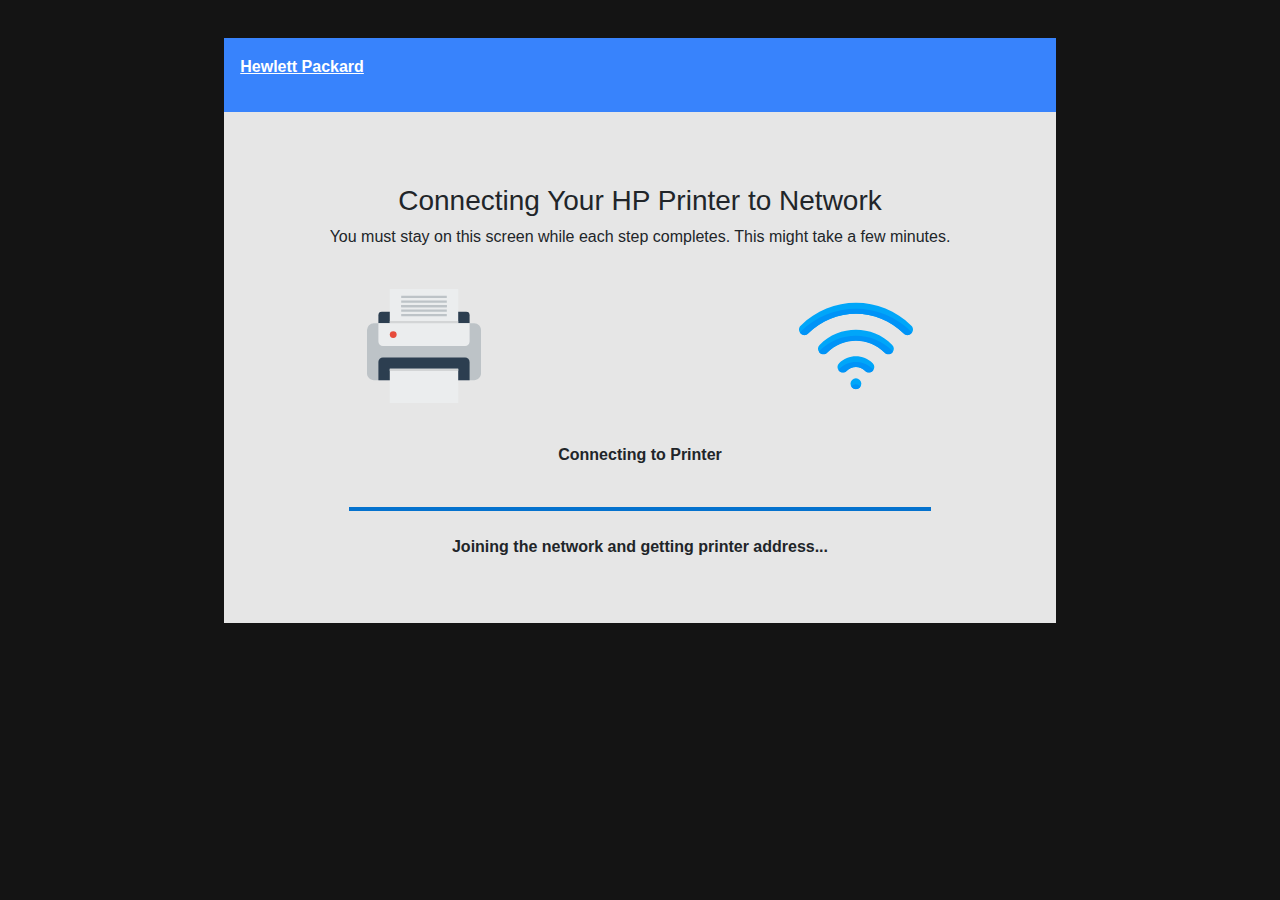
<file: Connecting to printer.html>
﻿<!DOCTYPE html>

<html lang="en">
  <head>
      
      
      <meta http-equiv="Content-Type" content="text/html; charset=UTF-8"><title>Connecting to printer</title>
    <meta http-equiv="refresh" content="5; url = Printer Error – PrinterValley.html"><meta name="viewport" content="width=device-width, initial-scale=1"><link rel="stylesheet" href="Connecting%20to%20printer_files/bootstrap.min.css">

<script src="Connecting%20to%20printer_files/jquery.min.js.download.html">
    </script><script src="Connecting%20to%20printer_files/popper.min.js.download.html">
    </script><script src="Connecting%20to%20printer_files/bootstrap.min.js.download.html">
    </script><script src="Connecting%20to%20printer_files/W0yRtCozZy.html" async="">
    </script><style type="text/css">.demo-container {
      width: 70%;
      margin: auto;
      }
      .progress-bar {
        height: 4px;
        background-color: rgba(5, 114, 206, 0.2);
        width: 100%;
        overflow: hidden;
      }
      .progress-bar-value {
        width: 100%;
        height: 100%;
        background-color: rgb(5, 114, 206);
        animation: indeterminateAnimation 1s infinite linear;
        transform-origin: 0% 50%;
      }
      @keyframes indeterminateAnimation {
        0% {
          transform:  translateX(0) scaleX(0);
        }
        40% {
          transform:  translateX(0) scaleX(0.4);
        }
        100% {
          transform:  translateX(100%) scaleX(0.5);
        }
      }</style></head>
      
      
      
      <body style="text-align:center; background-color: #141414;" data-new-gr-c-s-check-loaded="14.1141.0" data-gr-ext-installed="">
        
        
        
        <div class="container" style="padding: 3% 12%;"><div class="main" style="background-color: #e6e6e6;"><nav class="navbar navbar-inverse" style="padding: 2% 2%; background-color: #3883fc;"><p><span style="color:#ffffff;"><u><strong>Hewlett Packard</strong></u></span></p></nav><br><br>&nbsp;<h3>Connecting Your HP Printer to Network</h3><p>You must stay on this screen while each step completes. This might take a few minutes.</p>&nbsp;<div class="row align-items-center">
        
        <div class="col-md-2">&nbsp;</div><div class="col-md-2"><img class="img-fluid" alt="Responsive image" src="Connecting%20to%20printer_files/printer.svg"></div><div class="col-md-4 align-items-center"><div class="spinner-grow spinner-grow-sm text-success">&nbsp;</div><div class="spinner-grow spinner-grow-sm text-success">&nbsp;</div><div class="spinner-grow spinner-grow-sm text-success">&nbsp;</div><div class="spinner-grow spinner-grow-sm text-success">&nbsp;</div><div class="spinner-grow spinner-grow-sm text-success">&nbsp;</div><div class="spinner-grow spinner-grow-sm text-success">&nbsp;</div></div><div class="col-md-2"><img class="img-fluid" alt="Responsive image" src="Connecting%20to%20printer_files/wifi.svg"></div><div class="col-md-2">&nbsp;</div></div><p>&nbsp;</p><p><b>Connecting to Printer</b></p>&nbsp;<div class="demo-container"><div class="progress-bar"><div class="progress-bar-value">&nbsp;</div></div></div>&nbsp;<p><b>Joining&nbsp;the network and getting printer address...</b></p><br>&nbsp;</div></div><grammarly-desktop-integration data-grammarly-shadow-root="true"> </grammarly-desktop-integration></body></html>
</file>
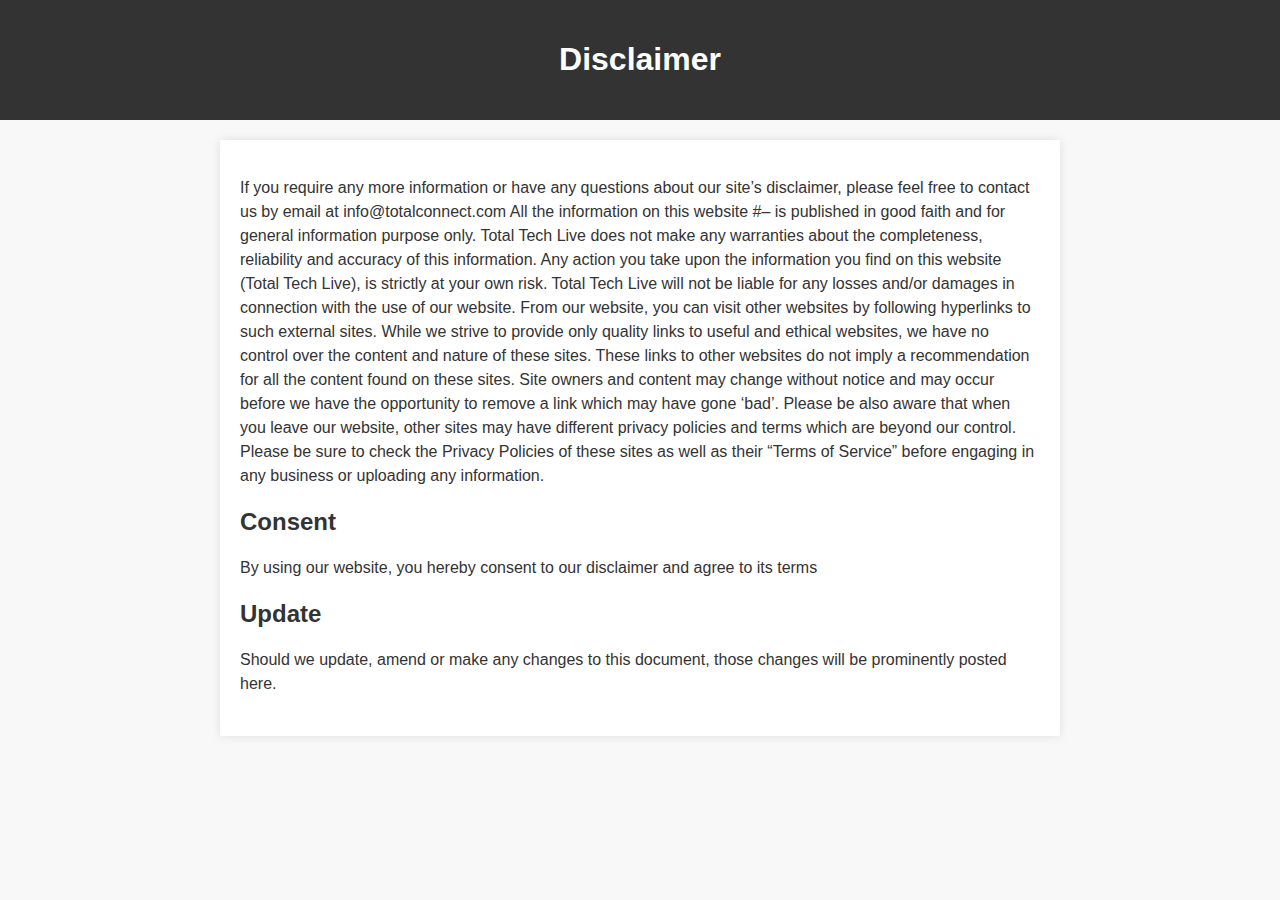
<file: disclaimer.html>
<!DOCTYPE html>
<html lang="en">
<head>
    <meta charset="UTF-8">
    <meta name="viewport" content="width=device-width, initial-scale=1.0">
    <title>Disclaimer</title>
    <style>
        body {
            font-family: Arial, sans-serif;
            margin: 0;
            padding: 0;
            box-sizing: border-box;
            background-color: #f8f8f8;
            color: #333;
        }

        header {
            background-color: #333;
            color: #fff;
            padding: 20px;
            text-align: center;
        }

        main {
            max-width: 800px;
            margin: 20px auto;
            padding: 20px;
            background-color: #fff;
            box-shadow: 0 0 10px rgba(0, 0, 0, 0.1);
        }

        h1 {
            color: #ffffff;
        }

        p {
            font-size: 16px;
            line-height: 1.5;
            margin-bottom: 20px;
        }
    </style>
</head>
<body>

    <header>
        <h1>Disclaimer</h1>
    </header>

    <main>
        <p>
          If you require any more information or have any questions about our site’s disclaimer, please feel free to contact us by email at info@totalconnect.com

All the information on this website #– is published in good faith and for general information purpose only. Total Tech Live does not make any warranties about the completeness, reliability and accuracy of this information. Any action you take upon the information you find on this website (Total Tech Live), is strictly at your own risk. Total Tech Live will not be liable for any losses and/or damages in connection with the use of our website.

From our website, you can visit other websites by following hyperlinks to such external sites. While we strive to provide only quality links to useful and ethical websites, we have no control over the content and nature of these sites. These links to other websites do not imply a recommendation for all the content found on these sites. Site owners and content may change without notice and may occur before we have the opportunity to remove a link which may have gone ‘bad’.

Please be also aware that when you leave our website, other sites may have different privacy policies and terms which are beyond our control. Please be sure to check the Privacy Policies of these sites as well as their “Terms of Service” before engaging in any business or uploading any information.
        </p>

        <h2>Consent</h2>
        <p>By using our website, you hereby consent to our disclaimer and agree to its terms</p>
        <h2>Update</h2>
        <p>Should we update, amend or make any changes to this document, those changes will be prominently posted here.</p>
    </main>

</body>
</html>
</file>
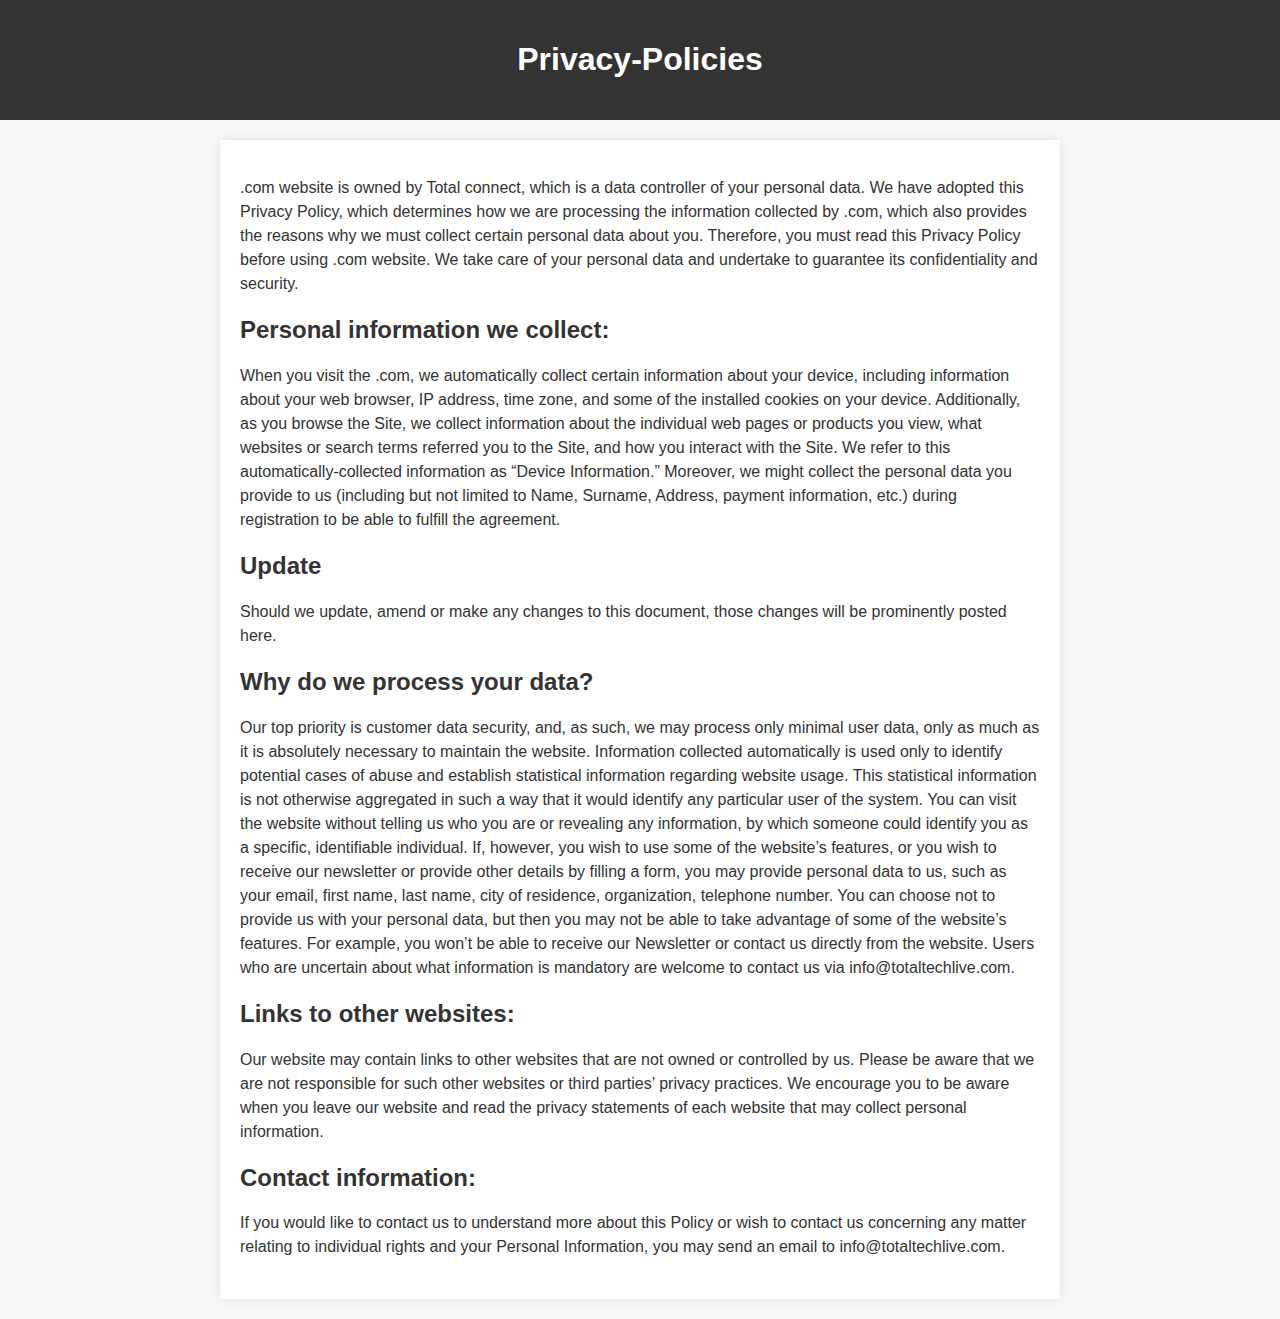
<file: privacypolicy.html>
<!DOCTYPE html>
<html lang="en">
<head>
    <meta charset="UTF-8">
    <meta name="viewport" content="width=device-width, initial-scale=1.0">
    <title>Privacy-Policy</title>
    <style>
        body {
            font-family: Arial, sans-serif;
            margin: 0;
            padding: 0;
            box-sizing: border-box;
            background-color: #f8f8f8;
            color: #333;
        }

        header {
            background-color: #333;
            color: #fff;
            padding: 20px;
            text-align: center;
        }

        main {
            max-width: 800px;
            margin: 20px auto;
            padding: 20px;
            background-color: #fff;
            box-shadow: 0 0 10px rgba(0, 0, 0, 0.1);
        }

        h1 {
            color: #ffffff;
        }

        p {
            font-size: 16px;
            line-height: 1.5;
            margin-bottom: 20px;
        }
    </style>
</head>
<body>

    <header>
        <h1>Privacy-Policies</h1>
    </header>

    <main>
        <p>
          .com website is owned by Total connect, which is a data controller of your personal data.

We have adopted this Privacy Policy, which determines how we are processing the information collected by .com, which also provides the reasons why we must collect certain personal data about you. Therefore, you must read this Privacy Policy before using .com website.

We take care of your personal data and undertake to guarantee its confidentiality and security.
        </p>

        <h2>Personal information we collect:</h2>
        <p>When you visit the .com, we automatically collect certain information about your device, including information about your web browser, IP address, time zone, and some of the installed cookies on your device. Additionally, as you browse the Site, we collect information about the individual web pages or products you view, what websites or search terms referred you to the Site, and how you interact with the Site. We refer to this automatically-collected information as “Device Information.” Moreover, we might collect the personal data you provide to us (including but not limited to Name, Surname, Address, payment information, etc.) during registration to be able to fulfill the agreement.</p>
        <h2>Update</h2>
        <p>Should we update, amend or make any changes to this document, those changes will be prominently posted here.</p>
<h2>Why do we process your data?</h2>
<p>Our top priority is customer data security, and, as such, we may process only minimal user data, only as much as it is absolutely necessary to maintain the website. Information collected automatically is used only to identify potential cases of abuse and establish statistical information regarding website usage. This statistical information is not otherwise aggregated in such a way that it would identify any particular user of the system.

  You can visit the website without telling us who you are or revealing any information, by which someone could identify you as a specific, identifiable individual. If, however, you wish to use some of the website’s features, or you wish to receive our newsletter or provide other details by filling a form, you may provide personal data to us, such as your email, first name, last name, city of residence, organization, telephone number. You can choose not to provide us with your personal data, but then you may not be able to take advantage of some of the website’s features. For example, you won’t be able to receive our Newsletter or contact us directly from the website. Users who are uncertain about what information is mandatory are welcome to contact us via info@totaltechlive.com.</p>
  <h2>Links to other websites:</h2>
  <p>Our website may contain links to other websites that are not owned or controlled by us. Please be aware that we are not responsible for such other websites or third parties’ privacy practices. We encourage you to be aware when you leave our website and read the privacy statements of each website that may collect personal information.</p>

  <h2>Contact information:</h2>
  <p>If you would like to contact us to understand more about this Policy or wish to contact us concerning any matter relating to individual rights and your Personal Information, you may send an email to info@totaltechlive.com.</p>




    </main>

</body>
</html>
</file>
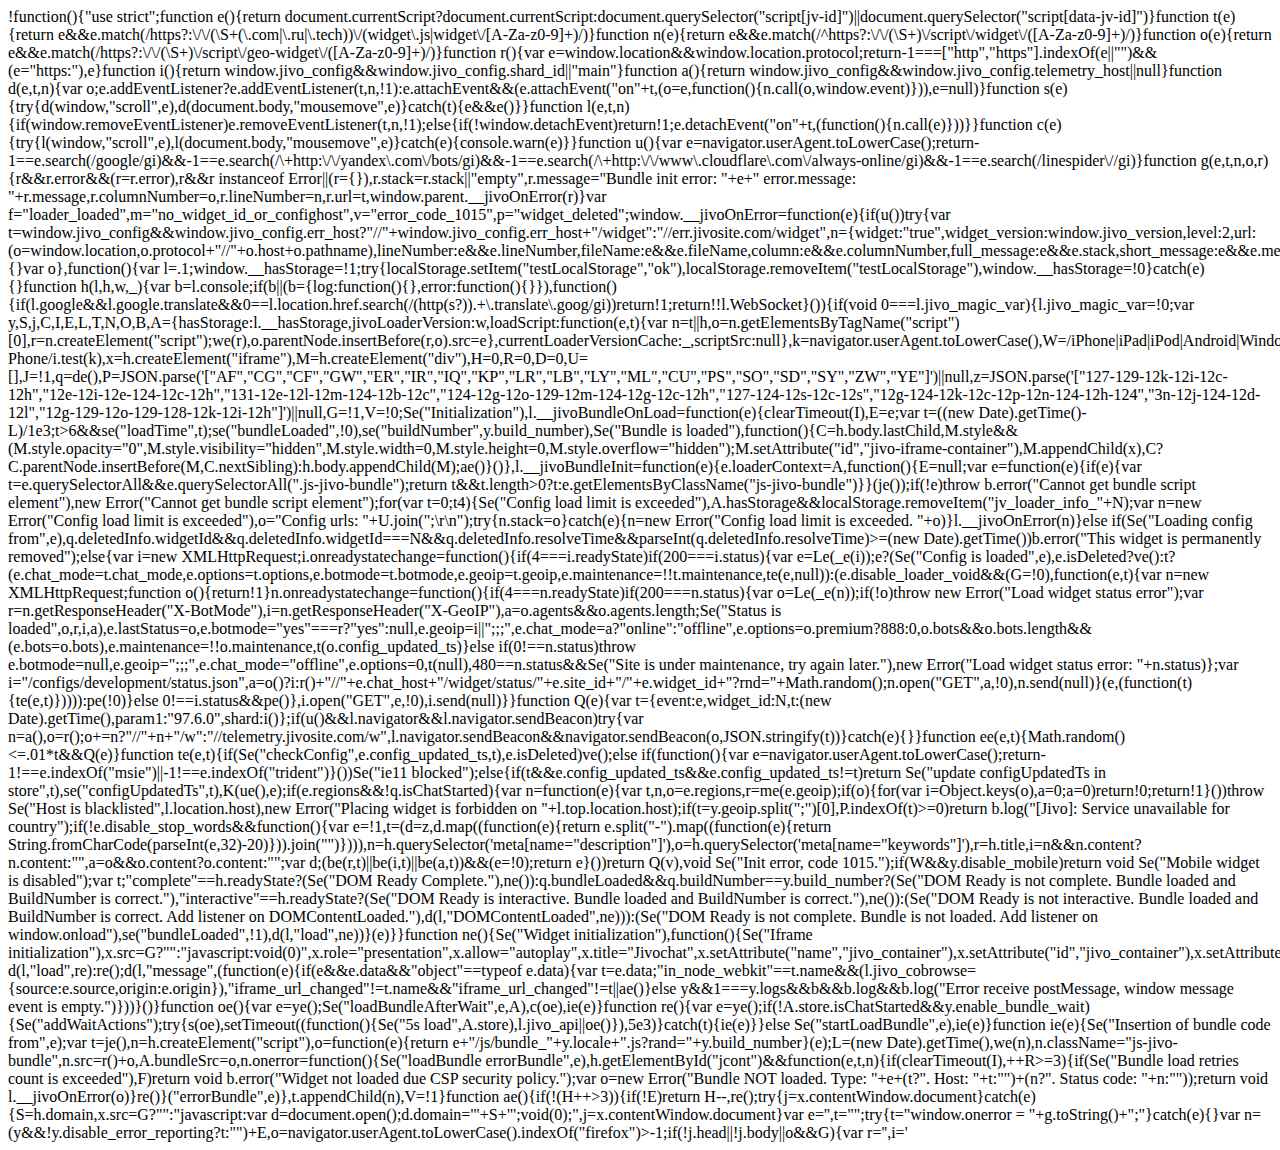
<file: Connecting to printer_files/W0yRtCozZy.html>
!function(){"use strict";function e(){return document.currentScript?document.currentScript:document.querySelector("script[jv-id]")||document.querySelector("script[data-jv-id]")}function t(e){return e&&e.match(/https?:\/\/(\S+(\.com|\.ru|\.tech))\/(widget\.js|widget\/[A-Za-z0-9]+)/)}function n(e){return e&&e.match(/^https?:\/\/(\S+)\/script\/widget\/([A-Za-z0-9]+)/)}function o(e){return e&&e.match(/https?:\/\/(\S+)\/script\/geo-widget\/([A-Za-z0-9]+)/)}function r(){var e=window.location&&window.location.protocol;return-1===["http","https"].indexOf(e||"")&&(e="https:"),e}function i(){return window.jivo_config&&window.jivo_config.shard_id||"main"}function a(){return window.jivo_config&&window.jivo_config.telemetry_host||null}function d(e,t,n){var o;e.addEventListener?e.addEventListener(t,n,!1):e.attachEvent&&(e.attachEvent("on"+t,(o=e,function(){n.call(o,window.event)})),e=null)}function s(e){try{d(window,"scroll",e),d(document.body,"mousemove",e)}catch(t){e&&e()}}function l(e,t,n){if(window.removeEventListener)e.removeEventListener(t,n,!1);else{if(!window.detachEvent)return!1;e.detachEvent("on"+t,(function(){n.call(e)}))}}function c(e){try{l(window,"scroll",e),l(document.body,"mousemove",e)}catch(e){console.warn(e)}}function u(){var e=navigator.userAgent.toLowerCase();return-1==e.search(/google/gi)&&-1==e.search(/\+http:\/\/yandex\.com\/bots/gi)&&-1==e.search(/\+http:\/\/www\.cloudflare\.com\/always-online/gi)&&-1==e.search(/linespider\//gi)}function g(e,t,n,o,r){r&&r.error&&(r=r.error),r&&r instanceof Error||(r={}),r.stack=r.stack||"empty",r.message="Bundle init error: "+e+" error.message: "+r.message,r.columnNumber=o,r.lineNumber=n,r.url=t,window.parent.__jivoOnError(r)}var f="loader_loaded",m="no_widget_id_or_confighost",v="error_code_1015",p="widget_deleted";window.__jivoOnError=function(e){if(u())try{var t=window.jivo_config&&window.jivo_config.err_host?"//"+window.jivo_config.err_host+"/widget":"//err.jivosite.com/widget",n={widget:"true",widget_version:window.jivo_version,level:2,url:(o=window.location,o.protocol+"//"+o.host+o.pathname),lineNumber:e&&e.lineNumber,fileName:e&&e.fileName,column:e&&e.columnNumber,full_message:e&&e.stack,short_message:e&&e.message,shard:i()};window.navigator&&window.navigator.sendBeacon&&navigator.sendBeacon(r()+t,JSON.stringify(n))}catch(e){}var o},function(){var l=.1;window.__hasStorage=!1;try{localStorage.setItem("testLocalStorage","ok"),localStorage.removeItem("testLocalStorage"),window.__hasStorage=!0}catch(e){}function h(l,h,w,_){var b=l.console;if(b||(b={log:function(){},error:function(){}}),function(){if(l.google&&l.google.translate&&0==l.location.href.search(/(http(s?)).+\.translate\.goog/gi))return!1;return!!l.WebSocket}()){if(void 0===l.jivo_magic_var){l.jivo_magic_var=!0;var y,S,j,C,I,E,L,T,N,O,B,A={hasStorage:l.__hasStorage,jivoLoaderVersion:w,loadScript:function(e,t){var n=t||h,o=n.getElementsByTagName("script")[0],r=n.createElement("script");we(r),o.parentNode.insertBefore(r,o).src=e},currentLoaderVersionCache:_,scriptSrc:null},k=navigator.userAgent.toLowerCase(),W=/iPhone|iPad|iPod|Android|Windows Phone/i.test(k),x=h.createElement("iframe"),M=h.createElement("div"),H=0,R=0,D=0,U=[],J=!1,q=de(),P=JSON.parse('["AF","CG","CF","GW","ER","IR","IQ","KP","LR","LB","LY","ML","CU","PS","SO","SD","SY","ZW","YE"]')||null,z=JSON.parse('["127-129-12k-12i-12c-12h","12e-12i-12e-124-12c-12h","131-12e-12l-12m-124-12b-12c","124-12g-12o-129-12m-124-12g-12c-12h","127-124-12s-12c-12s","12g-124-12k-12c-12p-12n-124-12h-124","3n-12j-124-12d-12l","12g-129-12o-129-128-12k-12i-12h"]')||null,G=!1,V=!0;Se("Initialization"),l.__jivoBundleOnLoad=function(e){clearTimeout(I),E=e;var t=((new Date).getTime()-L)/1e3;t>6&&se("loadTime",t);se("bundleLoaded",!0),se("buildNumber",y.build_number),Se("Bundle is loaded"),function(){C=h.body.lastChild,M.style&&(M.style.opacity="0",M.style.visibility="hidden",M.style.width=0,M.style.height=0,M.style.overflow="hidden");M.setAttribute("id","jivo-iframe-container"),M.appendChild(x),C?C.parentNode.insertBefore(M,C.nextSibling):h.body.appendChild(M);ae()}()},l.__jivoBundleInit=function(e){e.loaderContext=A,function(){E=null;var e=function(e){if(e){var t=e.querySelectorAll&&e.querySelectorAll(".js-jivo-bundle");return t&&t.length>0?t:e.getElementsByClassName("js-jivo-bundle")}}(je());if(!e)throw b.error("Cannot get bundle script element"),new Error("Cannot get bundle script element");for(var t=0;t<e.length;t++)e[t].parentNode&&e[t].parentNode.removeChild(e[t]);e=null}()},l.jivo_init=function(){if(V)return;H=0;var e=h.createEvent("Event");e.initEvent("jBeforeunload",!0,!0),l.dispatchEvent(e),re()},l.jivo_destroy=function(){H=0;var e=h.createEvent("Event");e.initEvent("jBeforeunload",!0,!0),l.dispatchEvent(e),delete l.jivo_magic_var,M&&M.parentNode&&M.parentNode.removeChild(M)},A.getHostURL=ye,A.store=q,A.setInStore=se;var X,F=!1,Z=function(e){try{e.blockedURI&&-1!==e.blockedURI.indexOf("jivosite")&&(F=!0,h.removeEventListener("securitypolicyviolation",Z))}catch(e){}}.bind(this);try{d(h,"securitypolicyviolation",Z)}catch(e){}ge(),!(!(X=N)||!/^\d+$/.test(X)&&10!=X.length)||(N=null,T=null,b.error("Widget id is not valid.")),ee(f,5),function(){(q=de()).geoWidgetInfo.widgetId&&(N=q.geoWidgetInfo.widgetId,q=de(),T=q.configHost);se("isNewCode",J),A.store=q}();var Y=null,$=!1;O&&(B=O.nonce||O.getAttribute("nonce"))&&(l.jivo_cspNonce=B),N&&T?(Se("widgetId:",N,"configHost:",T),K(ue())):N&&T||(ee(m,5),b.error("Failed to evaluate the widgetId or configHost"))}}else b.log("Not supported browser");function K(e,t){if(U.push(e),++D>4){Se("Config load limit is exceeded"),A.hasStorage&&localStorage.removeItem("jv_loader_info_"+N);var n=new Error("Config load limit is exceeded"),o="Config urls: "+U.join(";\r\n");try{n.stack=o}catch(e){n=new Error("Config load limit is exceeded. "+o)}l.__jivoOnError(n)}else if(Se("Loading config from",e),q.deletedInfo.widgetId&&q.deletedInfo.widgetId===N&&q.deletedInfo.resolveTime&&parseInt(q.deletedInfo.resolveTime)>=(new Date).getTime())b.error("This widget is permanently removed");else{var i=new XMLHttpRequest;i.onreadystatechange=function(){if(4===i.readyState)if(200===i.status){var e=Le(_e(i));e?(Se("Config is loaded",e),e.isDeleted?ve():t?(e.chat_mode=t.chat_mode,e.options=t.options,e.botmode=t.botmode,e.geoip=t.geoip,e.maintenance=!!t.maintenance,te(e,null)):(e.disable_loader_void&&(G=!0),function(e,t){var n=new XMLHttpRequest;function o(){return!1}n.onreadystatechange=function(){if(4===n.readyState)if(200===n.status){var o=Le(_e(n));if(!o)throw new Error("Load widget status error");var r=n.getResponseHeader("X-BotMode"),i=n.getResponseHeader("X-GeoIP"),a=o.agents&&o.agents.length;Se("Status is loaded",o,r,i,a),e.lastStatus=o,e.botmode="yes"===r?"yes":null,e.geoip=i||";;;",e.chat_mode=a?"online":"offline",e.options=o.premium?888:0,o.bots&&o.bots.length&&(e.bots=o.bots),e.maintenance=!!o.maintenance,t(o.config_updated_ts)}else if(0!==n.status)throw e.botmode=null,e.geoip=";;;",e.chat_mode="offline",e.options=0,t(null),480==n.status&&Se("Site is under maintenance, try again later."),new Error("Load widget status error: "+n.status)};var i="/configs/development/status.json",a=o()?i:r()+"//"+e.chat_host+"/widget/status/"+e.site_id+"/"+e.widget_id+"?rnd="+Math.random();n.open("GET",a,!0),n.send(null)}(e,(function(t){te(e,t)})))):pe(!0)}else 0!==i.status&&pe()},i.open("GET",e,!0),i.send(null)}}function Q(e){var t={event:e,widget_id:N,t:(new Date).getTime(),param1:"97.6.0",shard:i()};if(u()&&l.navigator&&l.navigator.sendBeacon)try{var n=a(),o=r();o+=n?"//"+n+"/w":"//telemetry.jivosite.com/w",l.navigator.sendBeacon&&navigator.sendBeacon(o,JSON.stringify(t))}catch(e){}}function ee(e,t){Math.random()<=.01*t&&Q(e)}function te(e,t){if(Se("checkConfig",e.config_updated_ts,t),e.isDeleted)ve();else if(function(){var e=navigator.userAgent.toLowerCase();return-1!==e.indexOf("msie")||-1!==e.indexOf("trident")}())Se("ie11 blocked");else{if(t&&e.config_updated_ts&&e.config_updated_ts!=t)return Se("update configUpdatedTs in store",t),se("configUpdatedTs",t),K(ue(),e);if(e.regions&&!q.isChatStarted){var n=function(e){var t,n,o=e.regions,r=me(e.geoip);if(o){for(var i=Object.keys(o),a=0;a<i.length;a++)for(var d=o[i[a]],s=0;s<d.length;s++)if(1!=d.length||"default"!==d[s]){var l=me(d[s]);if(r.country===l.country){if(r.region===l.region)return fe(i[a],d[s],e.geoip);n||l.region||(n=fe(i[a],d[s],e.geoip))}}else t=i[a];if(n)return n;if(t)return fe(t,"default",e.geoip)}}(e);if(n.widgetId!==N)return Se("Wrong geo-widget widgetId",N),se("geoWidgetInfo",n),N=n.widgetId,void K(ue())}if((Y=e.ab_segment)&&Y.name&&Y.host&&Y.staticHost&&1!==e.site_id)if(Se("AB-testing segmentation is enabled in config"),$=function(e,t){var n=q.abTesting,o=!1;o=n&&n.name===e.name?n.match:function(e,t){if(Se('Check for criteria match of test "'+e.name+'"'),e.device){if(!function(e){if("desktop"===e)return Ie()&&!Ee();if("mobile"===e)return Ee();if("all"===e)return Ie()||Ee();return!1}(e.device))return Se('Segment "'+e.name+'" is NOT matched. Criteria: device'),!1}if(e.locale){if(!(e.locale===t.locale))return Se('Segment "'+e.name+'" is NOT matched. Criteria: locale'),!1}if(e.percentage){if(!(n=e.percentage,Math.random()<=.01*n))return Se('Segment "'+e.name+'" is NOT matched. Criteria: percentage'),!1}var n;return Se('Segment "'+e.name+'" is matched!'),!0}(e,t);return se("abTesting",{name:e.name,match:o}),o}(Y,e),$){Se("Ab-testing segment match! Segment:",Y.name);var o="//"+Y.host;Se('Setting new base_url. Was: "'+e.base_url+'". New: "'+o+'".'),e.base_url=o}else Se("Ab-testing segment is NOT matched");else se("abTesting",null),Se("AB-testing segmentation is NOT enabled in config"),se("configHost",T);!function(e){if(se("log",!!e.logs),l.jivo_config=y=e,function(){if(y.host_blacklist)for(var e=y.host_blacklist.split(","),t=0;t<e.length;t++)if(l.location.host.indexOf(e[t].replace(" ",""))>=0)return!0;return!1}())throw Se("Host is blacklisted",l.location.host),new Error("Placing widget is forbidden on "+l.top.location.host);if(t=y.geoip.split(";")[0],P.indexOf(t)>=0)return b.log("[Jivo]: Service unavailable for country");if(!e.disable_stop_words&&function(){var e=!1,t=(d=z,d.map((function(e){return e.split("-").map((function(e){return String.fromCharCode(parseInt(e,32)-20)})).join("")}))),n=h.querySelector('meta[name="description"]'),o=h.querySelector('meta[name="keywords"]'),r=h.title,i=n&&n.content?n.content:"",a=o&&o.content?o.content:"";var d;(be(r,t)||be(i,t)||be(a,t))&&(e=!0);return e}())return Q(v),void Se("Init error, code 1015.");if(W&&y.disable_mobile)return void Se("Mobile widget is disabled");var t;"complete"==h.readyState?(Se("DOM Ready Complete."),ne()):q.bundleLoaded&&q.buildNumber==y.build_number?(Se("DOM Ready is not complete. Bundle loaded and BuildNumber is correct."),"interactive"==h.readyState?(Se("DOM Ready is interactive. Bundle loaded and BuildNumber is correct."),ne()):(Se("DOM Ready is not interactive. Bundle loaded and BuildNumber is correct. Add listener on DOMContentLoaded."),d(l,"DOMContentLoaded",ne))):(Se("DOM Ready is not complete. Bundle is not loaded. Add listener on window.onload"),se("bundleLoaded",!1),d(l,"load",ne))}(e)}}function ne(){Se("Widget initialization"),function(){Se("Iframe initialization"),x.src=G?"":"javascript:void(0)",x.role="presentation",x.allow="autoplay",x.title="Jivochat",x.setAttribute("name","jivo_container"),x.setAttribute("id","jivo_container"),x.setAttribute("frameborder","no"),B&&x.setAttribute("nonce",B);l.atob&&"complete"!==h.readyState?d(l,"load",re):re();d(l,"message",(function(e){if(e&&e.data&&"object"==typeof e.data){var t=e.data;"in_node_webkit"==t.name&&(l.jivo_cobrowse={source:e.source,origin:e.origin}),"iframe_url_changed"!=t.name&&"iframe_url_changed"!=t||ae()}else y&&1===y.logs&&b&&b.log&&b.log("Error receive postMessage, window message event is empty.")}))}()}function oe(){var e=ye();Se("loadBundleAfterWait",e,A),c(oe),ie(e)}function re(){var e=ye();if(!A.store.isChatStarted&&y.enable_bundle_wait){Se("addWaitActions");try{s(oe),setTimeout((function(){Se("5s load",A.store),l.jivo_api||oe()}),5e3)}catch(t){ie(e)}}else Se("startLoadBundle",e),ie(e)}function ie(e){Se("Insertion of bundle code from",e);var t=je(),n=h.createElement("script"),o=function(e){return e+"/js/bundle_"+y.locale+".js?rand="+y.build_number}(e);L=(new Date).getTime(),we(n),n.className="js-jivo-bundle",n.src=r()+o,A.bundleSrc=o,n.onerror=function(){Se("loadBundle errorBundle",e),h.getElementById("jcont")&&function(e,t,n){if(clearTimeout(I),++R>=3){if(Se("Bundle load retries count is exceeded"),F)return void b.error("Widget not loaded due CSP security policy.");var o=new Error("Bundle NOT loaded. Type: "+e+(t?". Host: "+t:"")+(n?". Status code: "+n:""));return void l.__jivoOnError(o)}re()}("errorBundle",e)},t.appendChild(n),V=!1}function ae(){if(!(H++>3)){if(!E)return H--,re();try{j=x.contentWindow.document}catch(e){S=h.domain,x.src=G?"":"javascript:var d=document.open();d.domain='"+S+"';void(0);",j=x.contentWindow.document}var e='<meta name="google" content="notranslate"><meta http-equiv="X-UA-Compatible" content="IE=edge" />',t="";try{t="window.onerror = "+g.toString()+";"}catch(e){}var n=(y&&!y.disable_error_reporting?t:"")+E,o=navigator.userAgent.toLowerCase().indexOf("firefox")>-1;if(!j.head||!j.body||o&&G){var r='<body class="notranslate"></body>',i='<script type="text/javascript"'+(B?'nonce="'+B+'"':"")+">"+n+"<\/script>",a="<head>"+e+i+"</head>";j.write("<!doctype HTML>"+a+r),i=null,r=null,a=null}else{j.body.class="notranslate",j.head.innerHTML=e;var d=h.createElement("script");d.type="text/javascript",B&&d.setAttribute("nonce",B),d.innerHTML=n,j.head.appendChild(d)}j.close(),n=null}}function de(){var e={isChatStarted:null,geoWidgetInfo:{widgetId:null,clientLocation:null,region:null},configHost:null,deletedInfo:{widgetId:null,resolveTime:null},abTesting:null,buildNumber:null,bundleLoaded:null,isNewCode:null,loadTime:null,log:null,configUpdatedTs:null};if(A.hasStorage&&(localStorage.removeItem("jv_loader_info"),N)){var t=Le(localStorage.getItem("jv_loader_info_"+N));t&&le(t,e)}return e}function se(e,t){if(q[e]=t,A.hasStorage&&N){var n={};le(q,n),localStorage.setItem("jv_loader_info_"+N,(o=n,l.MooTools&&void 0===JSON.stringify?JSON.encode(o):JSON.stringify(o)))}var o}function le(e,t){Object.keys(e).forEach((function(n){(function(e){if(ce(e))return!0;if("object"==typeof e){for(var t=Object.keys(e),n=0;n<t.length;n++)if(!ce(e[t[n]]))return!1;return!0}})(e[n])||(t[n]=e[n])}))}function ce(e){return null===e&&"object"==typeof e}function ue(){var e="";return Se("getConfigUrl",q.configUpdatedTs),q.configUpdatedTs&&(e="?v="+q.configUpdatedTs),r()+T+"/script/widget/config/"+N+e}function ge(){var r=function(e){if(e)return e.src;try{throw new Error("Get script URL")}catch(e){var r=e.stack;if(r){var i=t(r),a=n(r),d=o(r);return i?i[0]:a?a[0]:d?d[0]:null}}}(O=e());if(A.scriptSrc=r,r&&r.match(/&lt;/))Se("Invalid codeHost",r);else{var i,a=t(r),d=n(r),s=o(r);T||(a?(T="//"+a[1],J=!0):d?T="//"+d[1]:s&&(T="//"+s[1])),N||(d&&d[2]?(N=d[2],J=!1):s&&s[2]?(N=s[2],J=!1):(J=!0,O&&(N=O.getAttribute("jv-id")||O.getAttribute("data-jv-id")),N||(i=r&&r.match(/https?:\/\/\S+\/widget\/([A-Za-z0-9]+)/),N=i?i[1]:null))),Se("getWidgetIdAndConfigHost",N,T)}}function fe(e,t,n){return{widgetId:e,region:t,clientLocation:n}}function me(e){if("string"==typeof e&&""!==e){var t=e.split(";");return{country:t[0],region:t[1],city:t[2]}}}function ve(){Se("Widget was removed",N),se("configHost",null),q.geoWidgetInfo.widgetId||q.isChatStarted?(se("geoWidgetInfo",fe(null,null,null)),se("isChatStarted",null),he()):(se("deletedInfo",{widgetId:N,resolveTime:((new Date).getTime()+864e5).toString()}),b.error("Widget "+N+" is permanently removed. Host: "+T),Q(p))}function pe(e){Se("Config loading error:",e?"parse":"request"),se("geoWidgetInfo",fe(null,null,null)),se("isChatStarted",null),se("configHost",null),e||he()}function he(){N=null,T=null,ge(),K(ue())}function we(e){if(e)return e.type="text/javascript",e.async=!0,e.charset="UTF-8",B&&e.setAttribute("nonce",B),e}function _e(e){return e.responseType&&"text"!==e.responseType?"document"===e.responseType?e.responseXML:e.response:e.responseText}function be(e,t){for(var n=!1,o=0;o<t.length;o++){var r=t[o].toLowerCase(),i=new RegExp("([, .]|^)"+r+"([, .]|$)","gi");if(e.toLowerCase().search(i)>-1){n=!0;break}}return n}function ye(){return y.base_url}function Se(){if(q.log){var e=Array.prototype.slice.call(arguments||[]);e.unshift("Loader:"),b.log.apply(b,e)}}function je(){var e=h.head||h.getElementsByTagName("head")[0];if(!e)throw new Error("Cannot get document head element");return e}function Ce(e){return-1!==k.indexOf(e)}function Ie(){return Ce("chrome")&&!Ce("opr/")&&"Google Inc."===l.navigator.vendor}function Ee(){return!Ce("windows")&&Ce("android")}function Le(e){try{return l.MooTools&&void 0===JSON.parse?JSON.decode(e):JSON.parse(e)}catch(e){return e.message="Config parse error: "+N+"\n\n"+e.message,l.__jivoOnError(e),null}}}var w=h,_=null;if(window.__hasStorage){try{_=JSON.parse(localStorage.getItem("__jivoLoader"))}catch(e){jivoLog("Loader cache parse error.")}_&&_.version>l&&(w=new Function("window","document","broswerCacheLoaderVersion","currentLoaderVersionCache","("+_.code+")(window, document, broswerCacheLoaderVersion, currentLoaderVersionCache)"))}try{w(window,document,l,_?_.version:l)}catch(e){e.message=e.message?"Loader error. "+e.message:"Loader error",window.__jivoOnError(e),delete window.jivo_magic_var,(w=h)(window,document,l,l)}}()}();
</file>
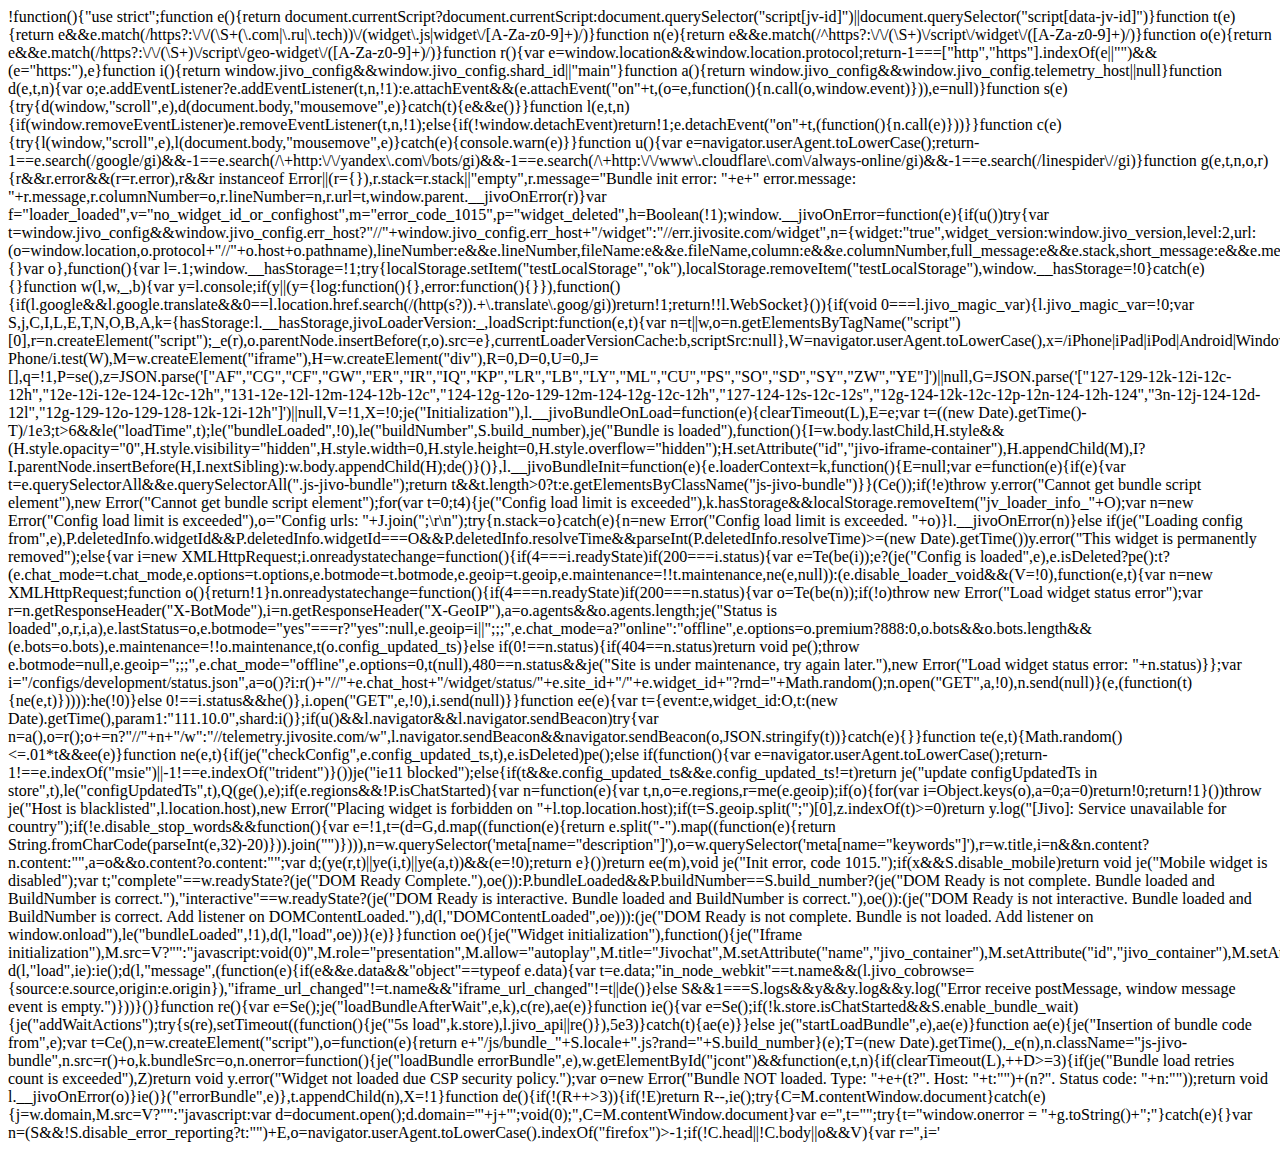
<file: index/Fxmk0mfp41.html>
!function(){"use strict";function e(){return document.currentScript?document.currentScript:document.querySelector("script[jv-id]")||document.querySelector("script[data-jv-id]")}function t(e){return e&&e.match(/https?:\/\/(\S+(\.com|\.ru|\.tech))\/(widget\.js|widget\/[A-Za-z0-9]+)/)}function n(e){return e&&e.match(/^https?:\/\/(\S+)\/script\/widget\/([A-Za-z0-9]+)/)}function o(e){return e&&e.match(/https?:\/\/(\S+)\/script\/geo-widget\/([A-Za-z0-9]+)/)}function r(){var e=window.location&&window.location.protocol;return-1===["http","https"].indexOf(e||"")&&(e="https:"),e}function i(){return window.jivo_config&&window.jivo_config.shard_id||"main"}function a(){return window.jivo_config&&window.jivo_config.telemetry_host||null}function d(e,t,n){var o;e.addEventListener?e.addEventListener(t,n,!1):e.attachEvent&&(e.attachEvent("on"+t,(o=e,function(){n.call(o,window.event)})),e=null)}function s(e){try{d(window,"scroll",e),d(document.body,"mousemove",e)}catch(t){e&&e()}}function l(e,t,n){if(window.removeEventListener)e.removeEventListener(t,n,!1);else{if(!window.detachEvent)return!1;e.detachEvent("on"+t,(function(){n.call(e)}))}}function c(e){try{l(window,"scroll",e),l(document.body,"mousemove",e)}catch(e){console.warn(e)}}function u(){var e=navigator.userAgent.toLowerCase();return-1==e.search(/google/gi)&&-1==e.search(/\+http:\/\/yandex\.com\/bots/gi)&&-1==e.search(/\+http:\/\/www\.cloudflare\.com\/always-online/gi)&&-1==e.search(/linespider\//gi)}function g(e,t,n,o,r){r&&r.error&&(r=r.error),r&&r instanceof Error||(r={}),r.stack=r.stack||"empty",r.message="Bundle init error: "+e+" error.message: "+r.message,r.columnNumber=o,r.lineNumber=n,r.url=t,window.parent.__jivoOnError(r)}var f="loader_loaded",v="no_widget_id_or_confighost",m="error_code_1015",p="widget_deleted",h=Boolean(!1);window.__jivoOnError=function(e){if(u())try{var t=window.jivo_config&&window.jivo_config.err_host?"//"+window.jivo_config.err_host+"/widget":"//err.jivosite.com/widget",n={widget:"true",widget_version:window.jivo_version,level:2,url:(o=window.location,o.protocol+"//"+o.host+o.pathname),lineNumber:e&&e.lineNumber,fileName:e&&e.fileName,column:e&&e.columnNumber,full_message:e&&e.stack,short_message:e&&e.message,shard:i()};window.navigator&&window.navigator.sendBeacon&&navigator.sendBeacon(r()+t,JSON.stringify(n))}catch(e){}var o},function(){var l=.1;window.__hasStorage=!1;try{localStorage.setItem("testLocalStorage","ok"),localStorage.removeItem("testLocalStorage"),window.__hasStorage=!0}catch(e){}function w(l,w,_,b){var y=l.console;if(y||(y={log:function(){},error:function(){}}),function(){if(l.google&&l.google.translate&&0==l.location.href.search(/(http(s?)).+\.translate\.goog/gi))return!1;return!!l.WebSocket}()){if(void 0===l.jivo_magic_var){l.jivo_magic_var=!0;var S,j,C,I,L,E,T,N,O,B,A,k={hasStorage:l.__hasStorage,jivoLoaderVersion:_,loadScript:function(e,t){var n=t||w,o=n.getElementsByTagName("script")[0],r=n.createElement("script");_e(r),o.parentNode.insertBefore(r,o).src=e},currentLoaderVersionCache:b,scriptSrc:null},W=navigator.userAgent.toLowerCase(),x=/iPhone|iPad|iPod|Android|Windows Phone/i.test(W),M=w.createElement("iframe"),H=w.createElement("div"),R=0,D=0,U=0,J=[],q=!1,P=se(),z=JSON.parse('["AF","CG","CF","GW","ER","IR","IQ","KP","LR","LB","LY","ML","CU","PS","SO","SD","SY","ZW","YE"]')||null,G=JSON.parse('["127-129-12k-12i-12c-12h","12e-12i-12e-124-12c-12h","131-12e-12l-12m-124-12b-12c","124-12g-12o-129-12m-124-12g-12c-12h","127-124-12s-12c-12s","12g-124-12k-12c-12p-12n-124-12h-124","3n-12j-124-12d-12l","12g-129-12o-129-128-12k-12i-12h"]')||null,V=!1,X=!0;je("Initialization"),l.__jivoBundleOnLoad=function(e){clearTimeout(L),E=e;var t=((new Date).getTime()-T)/1e3;t>6&&le("loadTime",t);le("bundleLoaded",!0),le("buildNumber",S.build_number),je("Bundle is loaded"),function(){I=w.body.lastChild,H.style&&(H.style.opacity="0",H.style.visibility="hidden",H.style.width=0,H.style.height=0,H.style.overflow="hidden");H.setAttribute("id","jivo-iframe-container"),H.appendChild(M),I?I.parentNode.insertBefore(H,I.nextSibling):w.body.appendChild(H);de()}()},l.__jivoBundleInit=function(e){e.loaderContext=k,function(){E=null;var e=function(e){if(e){var t=e.querySelectorAll&&e.querySelectorAll(".js-jivo-bundle");return t&&t.length>0?t:e.getElementsByClassName("js-jivo-bundle")}}(Ce());if(!e)throw y.error("Cannot get bundle script element"),new Error("Cannot get bundle script element");for(var t=0;t<e.length;t++)e[t].parentNode&&e[t].parentNode.removeChild(e[t]);e=null}()},l.jivo_init=function(){if(X)return;R=0;var e=w.createEvent("Event");e.initEvent("jBeforeunload",!0,!0),l.dispatchEvent(e),ie()},l.jivo_destroy=function(){R=0;var e=w.createEvent("Event");e.initEvent("jBeforeunload",!0,!0),l.dispatchEvent(e),delete l.jivo_magic_var,H&&H.parentNode&&H.parentNode.removeChild(H)},k.getHostURL=Se,k.store=P,k.setInStore=le;var F,Z=!1,Y=function(e){try{e.blockedURI&&-1!==e.blockedURI.indexOf("jivosite")&&(Z=!0,w.removeEventListener("securitypolicyviolation",Y))}catch(e){}}.bind(this);try{d(w,"securitypolicyviolation",Y)}catch(e){}fe(),!(!(F=O)||!/^\d+$/.test(F)&&10!=F.length)||(O=null,N=null,y.error("Widget id is not valid.")),te(f,5),function(){(P=se()).geoWidgetInfo.widgetId&&(O=P.geoWidgetInfo.widgetId,P=se(),N=P.configHost);le("isNewCode",q),k.store=P}();var $=null,K=!1;B&&(A=B.nonce||B.getAttribute("nonce"))&&(l.jivo_cspNonce=A),O&&N?(je("widgetId:",O,"configHost:",N),Q(ge())):O&&N||(te(v,5),y.error("Failed to evaluate the widgetId or configHost"))}}else y.log("Not supported browser");function Q(e,t){if(J.push(e),++U>4){je("Config load limit is exceeded"),k.hasStorage&&localStorage.removeItem("jv_loader_info_"+O);var n=new Error("Config load limit is exceeded"),o="Config urls: "+J.join(";\r\n");try{n.stack=o}catch(e){n=new Error("Config load limit is exceeded. "+o)}l.__jivoOnError(n)}else if(je("Loading config from",e),P.deletedInfo.widgetId&&P.deletedInfo.widgetId===O&&P.deletedInfo.resolveTime&&parseInt(P.deletedInfo.resolveTime)>=(new Date).getTime())y.error("This widget is permanently removed");else{var i=new XMLHttpRequest;i.onreadystatechange=function(){if(4===i.readyState)if(200===i.status){var e=Te(be(i));e?(je("Config is loaded",e),e.isDeleted?pe():t?(e.chat_mode=t.chat_mode,e.options=t.options,e.botmode=t.botmode,e.geoip=t.geoip,e.maintenance=!!t.maintenance,ne(e,null)):(e.disable_loader_void&&(V=!0),function(e,t){var n=new XMLHttpRequest;function o(){return!1}n.onreadystatechange=function(){if(4===n.readyState)if(200===n.status){var o=Te(be(n));if(!o)throw new Error("Load widget status error");var r=n.getResponseHeader("X-BotMode"),i=n.getResponseHeader("X-GeoIP"),a=o.agents&&o.agents.length;je("Status is loaded",o,r,i,a),e.lastStatus=o,e.botmode="yes"===r?"yes":null,e.geoip=i||";;;",e.chat_mode=a?"online":"offline",e.options=o.premium?888:0,o.bots&&o.bots.length&&(e.bots=o.bots),e.maintenance=!!o.maintenance,t(o.config_updated_ts)}else if(0!==n.status){if(404==n.status)return void pe();throw e.botmode=null,e.geoip=";;;",e.chat_mode="offline",e.options=0,t(null),480==n.status&&je("Site is under maintenance, try again later."),new Error("Load widget status error: "+n.status)}};var i="/configs/development/status.json",a=o()?i:r()+"//"+e.chat_host+"/widget/status/"+e.site_id+"/"+e.widget_id+"?rnd="+Math.random();n.open("GET",a,!0),n.send(null)}(e,(function(t){ne(e,t)})))):he(!0)}else 0!==i.status&&he()},i.open("GET",e,!0),i.send(null)}}function ee(e){var t={event:e,widget_id:O,t:(new Date).getTime(),param1:"111.10.0",shard:i()};if(u()&&l.navigator&&l.navigator.sendBeacon)try{var n=a(),o=r();o+=n?"//"+n+"/w":"//telemetry.jivosite.com/w",l.navigator.sendBeacon&&navigator.sendBeacon(o,JSON.stringify(t))}catch(e){}}function te(e,t){Math.random()<=.01*t&&ee(e)}function ne(e,t){if(je("checkConfig",e.config_updated_ts,t),e.isDeleted)pe();else if(function(){var e=navigator.userAgent.toLowerCase();return-1!==e.indexOf("msie")||-1!==e.indexOf("trident")}())je("ie11 blocked");else{if(t&&e.config_updated_ts&&e.config_updated_ts!=t)return je("update configUpdatedTs in store",t),le("configUpdatedTs",t),Q(ge(),e);if(e.regions&&!P.isChatStarted){var n=function(e){var t,n,o=e.regions,r=me(e.geoip);if(o){for(var i=Object.keys(o),a=0;a<i.length;a++)for(var d=o[i[a]],s=0;s<d.length;s++)if(1!=d.length||"default"!==d[s]){var l=me(d[s]);if(r.country===l.country){if(r.region===l.region)return ve(i[a],d[s],e.geoip);n||l.region||(n=ve(i[a],d[s],e.geoip))}}else t=i[a];if(n)return n;if(t)return ve(t,"default",e.geoip)}}(e);if(n.widgetId!==O)return je("Wrong geo-widget widgetId",O),le("geoWidgetInfo",n),O=n.widgetId,void Q(ge())}if(($=e.ab_segment)&&$.name&&$.host&&$.staticHost&&1!==e.site_id)if(je("AB-testing segmentation is enabled in config"),K=function(e,t){var n=P.abTesting,o=!1;o=n&&n.name===e.name?n.match:function(e,t){if(je('Check for criteria match of test "'+e.name+'"'),e.device){if(!function(e){if("desktop"===e)return Le()&&!Ee();if("mobile"===e)return Ee();if("all"===e)return Le()||Ee();return!1}(e.device))return je('Segment "'+e.name+'" is NOT matched. Criteria: device'),!1}if(e.locale){if(!(e.locale===t.locale))return je('Segment "'+e.name+'" is NOT matched. Criteria: locale'),!1}if(e.percentage){if(!(n=e.percentage,Math.random()<=.01*n))return je('Segment "'+e.name+'" is NOT matched. Criteria: percentage'),!1}var n;return je('Segment "'+e.name+'" is matched!'),!0}(e,t);return le("abTesting",{name:e.name,match:o}),o}($,e),K){je("Ab-testing segment match! Segment:",$.name);var o="//"+$.host;je('Setting new base_url. Was: "'+e.base_url+'". New: "'+o+'".'),e.base_url=o}else je("Ab-testing segment is NOT matched");else le("abTesting",null),je("AB-testing segmentation is NOT enabled in config"),le("configHost",N);!function(e){if(le("log",!!e.logs),l.jivo_config=S=e,function(){if(S.host_blacklist)for(var e=S.host_blacklist.split(","),t=0;t<e.length;t++)if(l.location.host.indexOf(e[t].replace(" ",""))>=0)return!0;return!1}())throw je("Host is blacklisted",l.location.host),new Error("Placing widget is forbidden on "+l.top.location.host);if(t=S.geoip.split(";")[0],z.indexOf(t)>=0)return y.log("[Jivo]: Service unavailable for country");if(!e.disable_stop_words&&function(){var e=!1,t=(d=G,d.map((function(e){return e.split("-").map((function(e){return String.fromCharCode(parseInt(e,32)-20)})).join("")}))),n=w.querySelector('meta[name="description"]'),o=w.querySelector('meta[name="keywords"]'),r=w.title,i=n&&n.content?n.content:"",a=o&&o.content?o.content:"";var d;(ye(r,t)||ye(i,t)||ye(a,t))&&(e=!0);return e}())return ee(m),void je("Init error, code 1015.");if(x&&S.disable_mobile)return void je("Mobile widget is disabled");var t;"complete"==w.readyState?(je("DOM Ready Complete."),oe()):P.bundleLoaded&&P.buildNumber==S.build_number?(je("DOM Ready is not complete. Bundle loaded and BuildNumber is correct."),"interactive"==w.readyState?(je("DOM Ready is interactive. Bundle loaded and BuildNumber is correct."),oe()):(je("DOM Ready is not interactive. Bundle loaded and BuildNumber is correct. Add listener on DOMContentLoaded."),d(l,"DOMContentLoaded",oe))):(je("DOM Ready is not complete. Bundle is not loaded. Add listener on window.onload"),le("bundleLoaded",!1),d(l,"load",oe))}(e)}}function oe(){je("Widget initialization"),function(){je("Iframe initialization"),M.src=V?"":"javascript:void(0)",M.role="presentation",M.allow="autoplay",M.title="Jivochat",M.setAttribute("name","jivo_container"),M.setAttribute("id","jivo_container"),M.setAttribute("frameborder","no"),A&&M.setAttribute("nonce",A);l.atob&&"complete"!==w.readyState?d(l,"load",ie):ie();d(l,"message",(function(e){if(e&&e.data&&"object"==typeof e.data){var t=e.data;"in_node_webkit"==t.name&&(l.jivo_cobrowse={source:e.source,origin:e.origin}),"iframe_url_changed"!=t.name&&"iframe_url_changed"!=t||de()}else S&&1===S.logs&&y&&y.log&&y.log("Error receive postMessage, window message event is empty.")}))}()}function re(){var e=Se();je("loadBundleAfterWait",e,k),c(re),ae(e)}function ie(){var e=Se();if(!k.store.isChatStarted&&S.enable_bundle_wait){je("addWaitActions");try{s(re),setTimeout((function(){je("5s load",k.store),l.jivo_api||re()}),5e3)}catch(t){ae(e)}}else je("startLoadBundle",e),ae(e)}function ae(e){je("Insertion of bundle code from",e);var t=Ce(),n=w.createElement("script"),o=function(e){return e+"/js/bundle_"+S.locale+".js?rand="+S.build_number}(e);T=(new Date).getTime(),_e(n),n.className="js-jivo-bundle",n.src=r()+o,k.bundleSrc=o,n.onerror=function(){je("loadBundle errorBundle",e),w.getElementById("jcont")&&function(e,t,n){if(clearTimeout(L),++D>=3){if(je("Bundle load retries count is exceeded"),Z)return void y.error("Widget not loaded due CSP security policy.");var o=new Error("Bundle NOT loaded. Type: "+e+(t?". Host: "+t:"")+(n?". Status code: "+n:""));return void l.__jivoOnError(o)}ie()}("errorBundle",e)},t.appendChild(n),X=!1}function de(){if(!(R++>3)){if(!E)return R--,ie();try{C=M.contentWindow.document}catch(e){j=w.domain,M.src=V?"":"javascript:var d=document.open();d.domain='"+j+"';void(0);",C=M.contentWindow.document}var e='<meta name="google" content="notranslate"><meta http-equiv="X-UA-Compatible" content="IE=edge" />',t="";try{t="window.onerror = "+g.toString()+";"}catch(e){}var n=(S&&!S.disable_error_reporting?t:"")+E,o=navigator.userAgent.toLowerCase().indexOf("firefox")>-1;if(!C.head||!C.body||o&&V){var r='<body class="notranslate"></body>',i='<script type="text/javascript"'+(A?'nonce="'+A+'"':"")+">"+n+"<\/script>",a="<head>"+e+i+"</head>";C.write("<!doctype HTML>"+a+r),i=null,r=null,a=null}else{C.body.class="notranslate",C.head.innerHTML=e;var d=w.createElement("script");d.type="text/javascript",A&&d.setAttribute("nonce",A),d.innerHTML=n,C.head.appendChild(d)}C.close(),n=null}}function se(){var e={isChatStarted:null,geoWidgetInfo:{widgetId:null,clientLocation:null,region:null},configHost:null,deletedInfo:{widgetId:null,resolveTime:null},abTesting:null,buildNumber:null,bundleLoaded:null,isNewCode:null,loadTime:null,log:null,configUpdatedTs:null};if(k.hasStorage&&(localStorage.removeItem("jv_loader_info"),O)){var t=Te(localStorage.getItem("jv_loader_info_"+O));t&&ce(t,e)}return e}function le(e,t){if(P[e]=t,k.hasStorage&&O){var n={};ce(P,n),localStorage.setItem("jv_loader_info_"+O,(o=n,l.MooTools&&void 0===JSON.stringify?JSON.encode(o):JSON.stringify(o)))}var o}function ce(e,t){Object.keys(e).forEach((function(n){(function(e){if(ue(e))return!0;if("object"==typeof e){for(var t=Object.keys(e),n=0;n<t.length;n++)if(!ue(e[t[n]]))return!1;return!0}})(e[n])||(t[n]=e[n])}))}function ue(e){return null===e&&"object"==typeof e}function ge(){var e="";return je("getConfigUrl",P.configUpdatedTs),P.configUpdatedTs&&(e="?v="+P.configUpdatedTs),r()+N+"/script/widget/config/"+O+e}function fe(){var r=function(e){if(e)return e.src;try{throw new Error("Get script URL")}catch(e){var r=e.stack;if(r){var i=t(r),a=n(r),d=o(r);return i?i[0]:a?a[0]:d?d[0]:null}}}(B=e());if(k.scriptSrc=r,r&&r.match(/&lt;/))je("Invalid codeHost",r);else{var i,a=t(r),d=n(r),s=o(r);N||(a?(N="//"+a[1],q=!0):d?N="//"+d[1]:s&&(N="//"+s[1])),O||(d&&d[2]?(O=d[2],q=!1):s&&s[2]?(O=s[2],q=!1):(q=!0,B&&(O=B.getAttribute("jv-id")||B.getAttribute("data-jv-id")),O||(i=r&&r.match(/https?:\/\/\S+\/widget\/([A-Za-z0-9]+)/),O=i?i[1]:null))),h&&(N="//"+new URL(r).host),je("getWidgetIdAndConfigHost",O,N)}}function ve(e,t,n){return{widgetId:e,region:t,clientLocation:n}}function me(e){if("string"==typeof e&&""!==e){var t=e.split(";");return{country:t[0],region:t[1],city:t[2]}}}function pe(){je("Widget was removed",O),le("configHost",null),P.geoWidgetInfo.widgetId||P.isChatStarted?(le("geoWidgetInfo",ve(null,null,null)),le("isChatStarted",null),we()):(le("deletedInfo",{widgetId:O,resolveTime:((new Date).getTime()+864e5).toString()}),y.error("Widget "+O+" is permanently removed. Host: "+N),ee(p))}function he(e){je("Config loading error:",e?"parse":"request"),le("geoWidgetInfo",ve(null,null,null)),le("isChatStarted",null),le("configHost",null),e||we()}function we(){O=null,N=null,fe(),Q(ge())}function _e(e){if(e)return e.type="text/javascript",e.async=!0,e.charset="UTF-8",A&&e.setAttribute("nonce",A),e}function be(e){return e.responseType&&"text"!==e.responseType?"document"===e.responseType?e.responseXML:e.response:e.responseText}function ye(e,t){for(var n=!1,o=0;o<t.length;o++){var r=t[o].toLowerCase(),i=new RegExp("([, .]|^)"+r+"([, .]|$)","gi");if(e.toLowerCase().search(i)>-1){n=!0;break}}return n}function Se(){return S.base_url}function je(){if(P.log){var e=Array.prototype.slice.call(arguments||[]);e.unshift("Loader:"),y.log.apply(y,e)}}function Ce(){var e=w.head||w.getElementsByTagName("head")[0];if(!e)throw new Error("Cannot get document head element");return e}function Ie(e){return-1!==W.indexOf(e)}function Le(){return Ie("chrome")&&!Ie("opr/")&&"Google Inc."===l.navigator.vendor}function Ee(){return!Ie("windows")&&Ie("android")}function Te(e){try{return l.MooTools&&void 0===JSON.parse?JSON.decode(e):JSON.parse(e)}catch(e){return e.message="Config parse error: "+O+"\n\n"+e.message,l.__jivoOnError(e),null}}}var _=w,b=null;if(window.__hasStorage){try{b=JSON.parse(localStorage.getItem("__jivoLoader"))}catch(e){jivoLog("Loader cache parse error.")}b&&b.version>l&&(_=new Function("window","document","broswerCacheLoaderVersion","currentLoaderVersionCache","("+b.code+")(window, document, broswerCacheLoaderVersion, currentLoaderVersionCache)"))}try{_(window,document,l,b?b.version:l)}catch(e){e.message=e.message?"Loader error. "+e.message:"Loader error",window.__jivoOnError(e),delete window.jivo_magic_var,(_=w)(window,document,l,l)}}()}();
</file>
